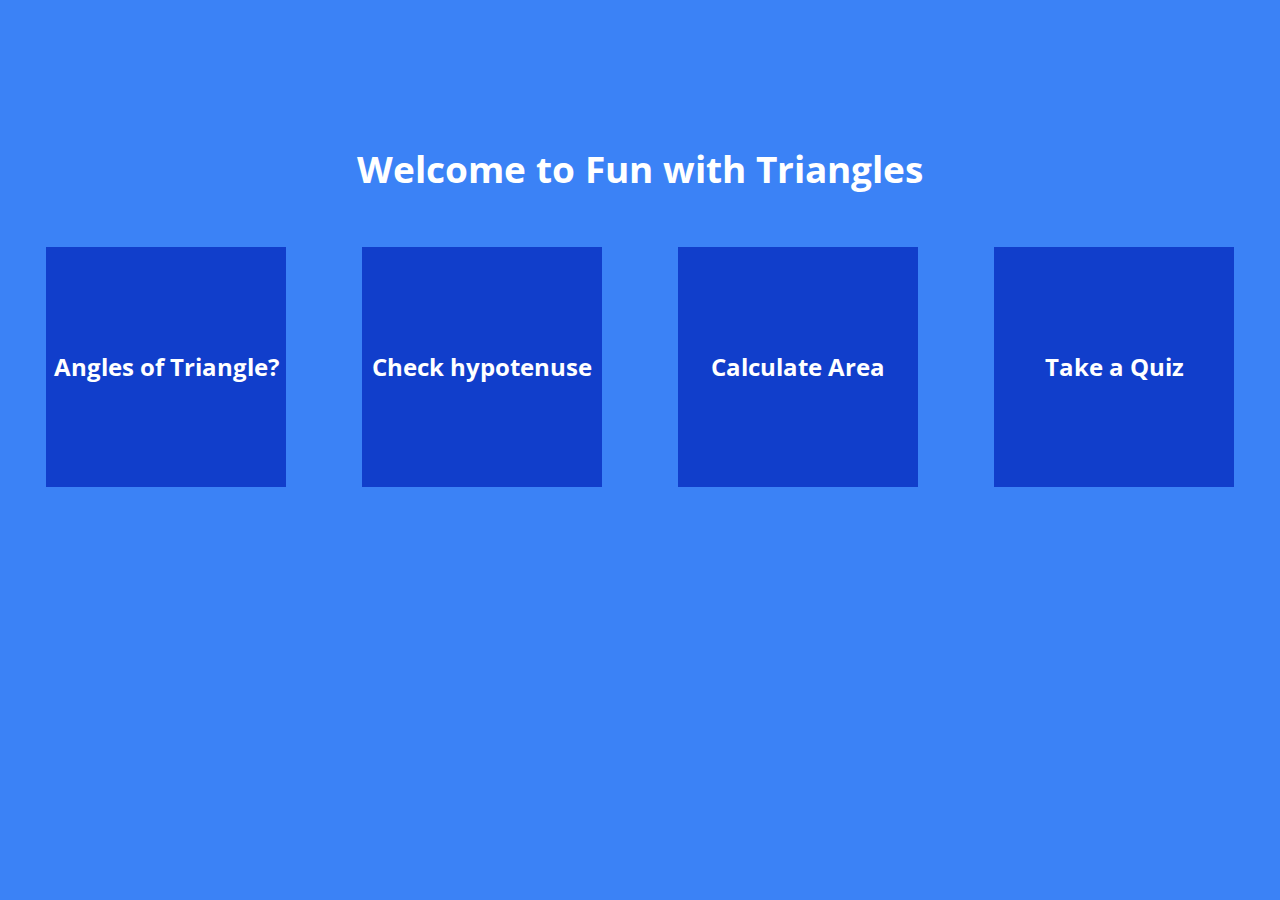
<file: index.html>
<!DOCTYPE html>
<html lang="en">
<head>
    <meta charset="UTF-8">
    <meta http-equiv="X-UA-Compatible" content="IE=edge">
    <meta name="viewport" content="width=device-width, initial-scale=1.0">
    <title>Fun with Triangles</title>
    <link rel="stylesheet" href="style.css">
</head>
<body>
    <section>
    <h2>Welcome to Fun with Triangles</h2>
    <div id="container">
        <a href="./angleofatriangle/angleoftri.html" class="box-shape"><h3>Angles of Triangle?</h3></a>
        <a href="./checkhyp/checkhyp.html" class="box-shape"><h3>Check hypotenuse</h3></a>
        <a href="./calculateArea/calculateArea.html" class="box-shape"><h3>Calculate Area</h3></a>
        <a href="./quiz/quiz.html" class="box-shape"><h3>Take a Quiz</h3></a>
    </div>
    </section>
</body>
</html>
</file>
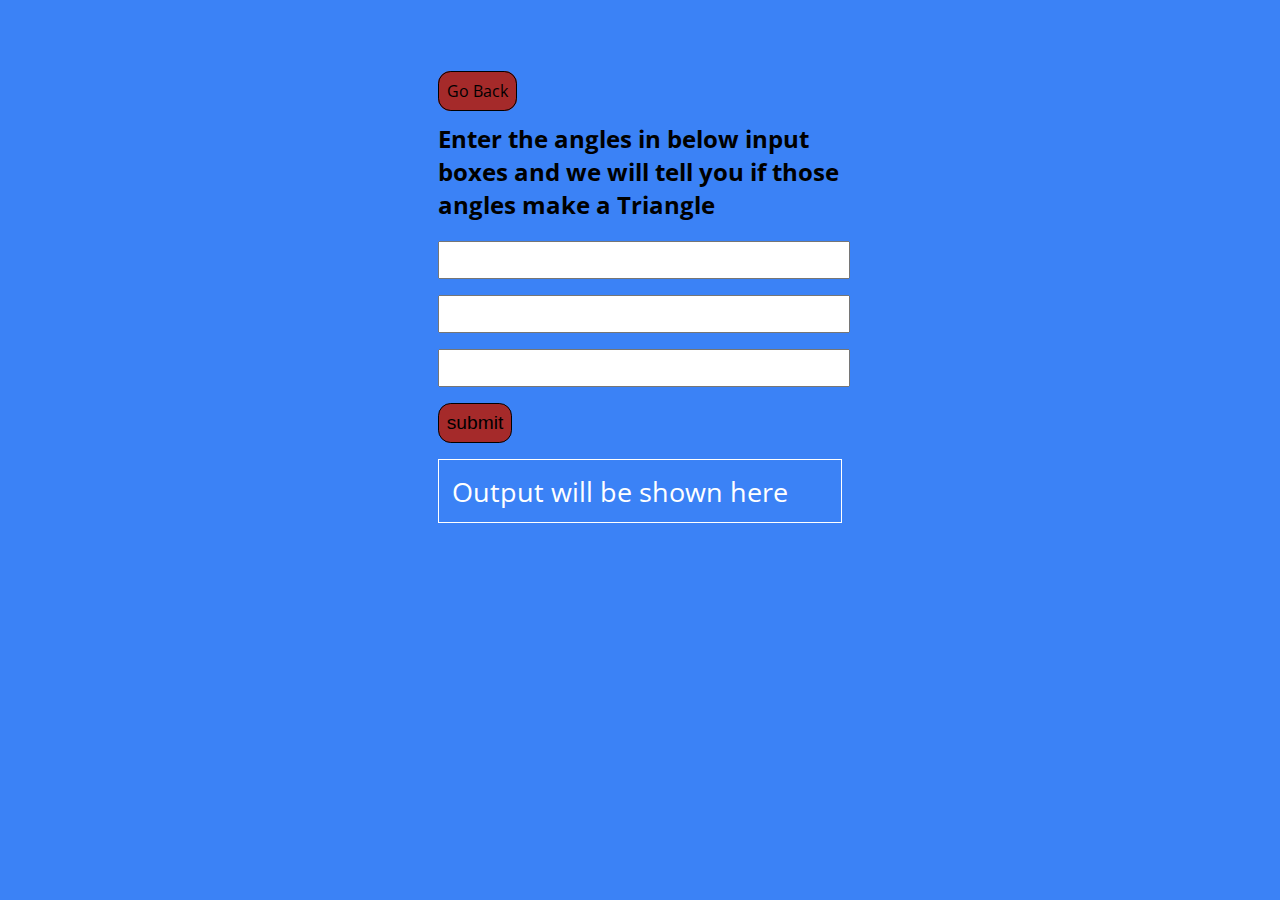
<file: angleofatriangle/angleoftri.html>
<!DOCTYPE html>
<html lang="en">
<head>
    <meta charset="UTF-8">
    <meta http-equiv="X-UA-Compatible" content="IE=edge">
    <meta name="viewport" content="width=device-width, initial-scale=1.0">
    <title>Fun with Triangles</title>
    <link rel="stylesheet" href="angleoftri.css">
</head>
<body>
    <section>
        <div class="center">
            <a href="../index.html">Go Back</a>
            <h2>Enter the angles in below input boxes and we will tell you if those angles make a Triangle
            </h2>
            <input type="number" class="angles" scroll>
            <input type="number" class="angles" scroll>
            <input type="number" class="angles" scroll>
            <button type="submit" id="submit-button" class="display-block margin-auto">submit</button>
            <div id="output">Output will be shown here</div>
        </div>
    </section>
    <script src="./angleoftri.js"></script>
</body>
</html>
</file>
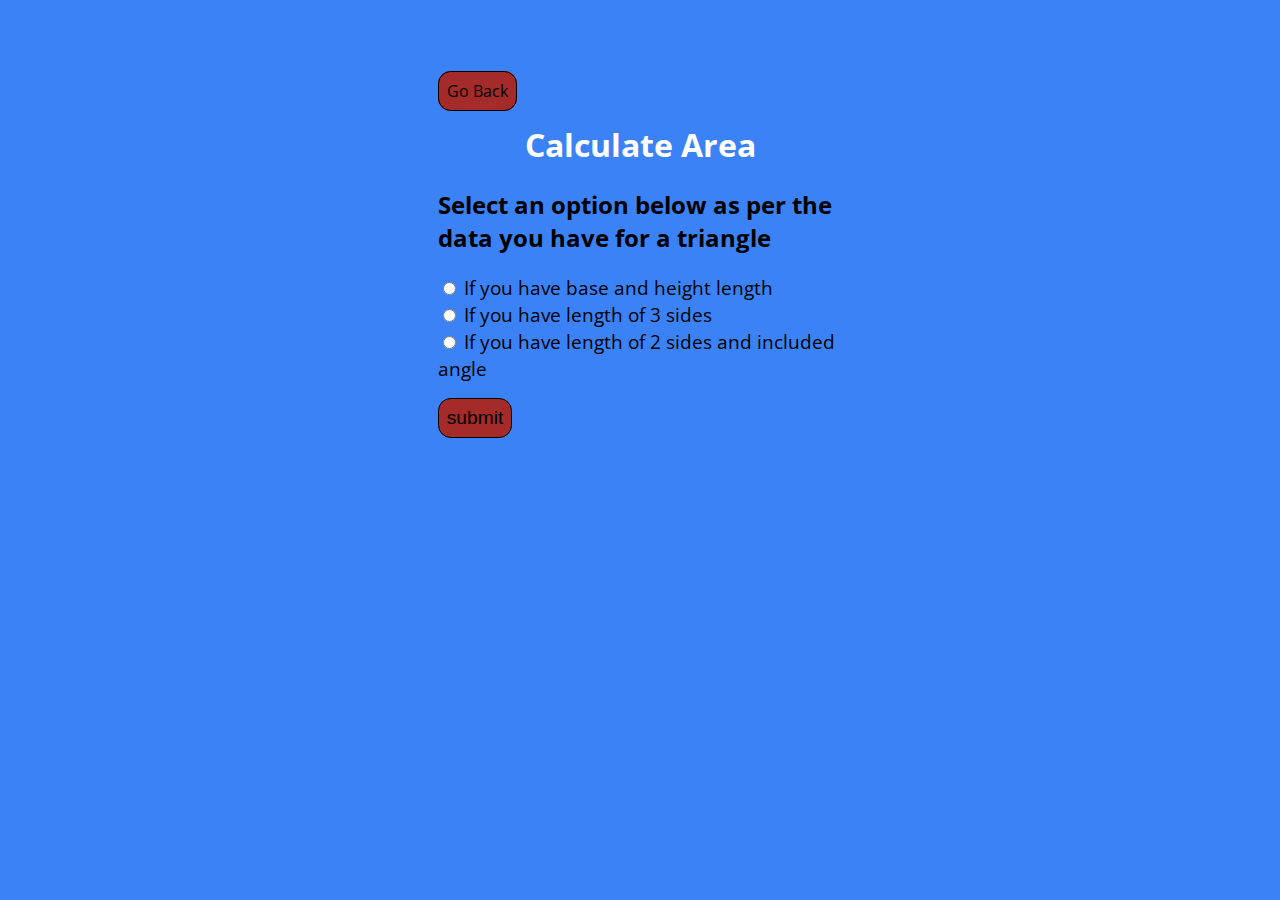
<file: calculateArea/calculateArea.html>
<!DOCTYPE html>
<html lang="en">
<head>
    <meta charset="UTF-8">
    <meta http-equiv="X-UA-Compatible" content="IE=edge">
    <meta name="viewport" content="width=device-width, initial-scale=1.0">
    <title>Fun with Triangles</title>
    <link rel="stylesheet" href="./calculateArea.css">
</head>
<body>
    <section>
        <div class="center">
            <a href="../index.html">Go Back</a>
            <h1>Calculate Area</h1>
            <h2>Select an option below as per the data you have for a triangle
            </h2>
            <form id="myForm">
                <div>
                    <label> <input type="radio" name="calculateArea" value="0"/> If you have base and height length</label> 
                    <label> <input type="radio" name="calculateArea" value="1"/> If you have length of 3 sides</label> 
                    <label> <input type="radio" name="calculateArea" value="2"/> If you have length of 2 sides and included angle</label> 
                </div>
            </form>
            <button value="submit" id="submit-button">submit</button>

            <div id="zero">
                <label> base: </label>
                <input type="number" class="zero-inputs" scroll/>
                <label> height: </label>
                <input type="number" class="zero-inputs" scroll/>
                <button type="submit" id="zero-button">submit</button>
                <h2>Area will be calculated here-</h2>
                <div id="zero-result" class="result"></div>
            </div>

            <div id="one">
                <label> a: </label>
                <input type="number" class="one-inputs" scroll/>
                <label> b: </label>
                <input type="number" class="one-inputs" scroll/>
                <label> c: </label>
                <input type="number" class="one-inputs" scroll/>
                <button type="submit" id="one-button">submit</button>
                <h2>Area will be calculated here-</h2>
                <div id="one-result" class="result"></div>
            </div>

            <div id="two">
                <label> b:<input type="number" class="two-inputs" scroll/> </label>
                <label> c:<input type="number" class="two-inputs" scroll/> </label>
                <label> angle A:<input type="number" class="two-inputs" scroll/> </label>
                <button type="submit" id="two-button">submit</button>
                <h2>Area will be calculated here-</h2>
                <div id="two-result" class="result"></div>
            </div>
        </div>
    </section>
    <script src="./calculateArea.js"></script>
</body>
</html>
</file>
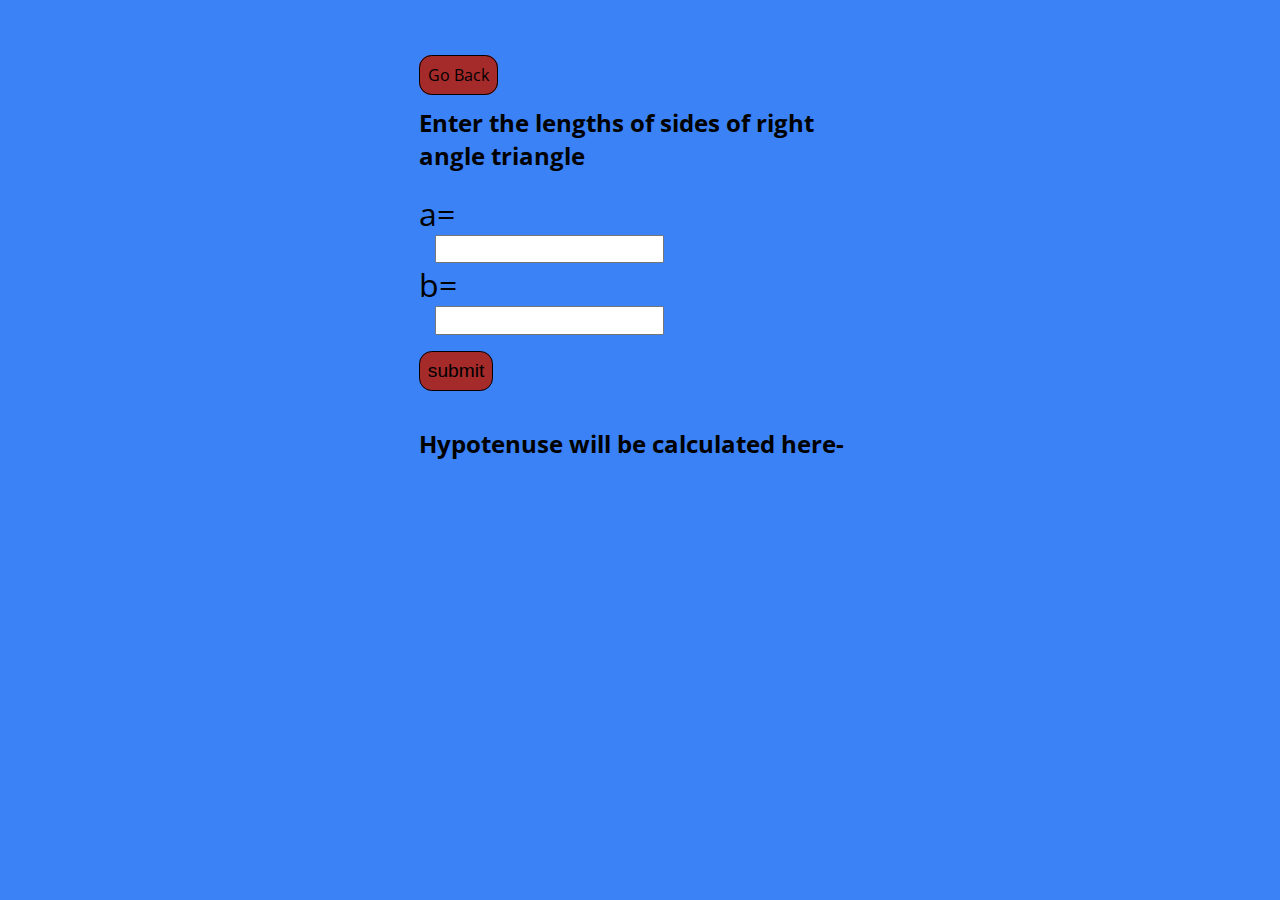
<file: checkhyp/checkhyp.html>
<!DOCTYPE html>
<html lang="en">
<head>
    <meta charset="UTF-8">
    <meta http-equiv="X-UA-Compatible" content="IE=edge">
    <meta name="viewport" content="width=device-width, initial-scale=1.0">
    <title>Fun with Triangles</title>
    <link rel="stylesheet" href="checkhyp.css">
</head>
<body>
    <section>
        <div class="center">
            <a href="../index.html">Go Back</a>
            <h2>Enter the lengths of sides of right angle triangle
            </h2>
            
            <label class="label">a=</label>
            <input type="number" id="a" scroll>
            <label class="label">b=</label>
            <input type="number" id="b" scroll>
            <button id="submit-button" type="submit">submit</button>
            
            <h2>Hypotenuse will be calculated here-</h2>
            <div id="result"></div>  
        </div> 
    </section>
    <script src="./checkhyp.js"></script>
</body>
</html>
</file>
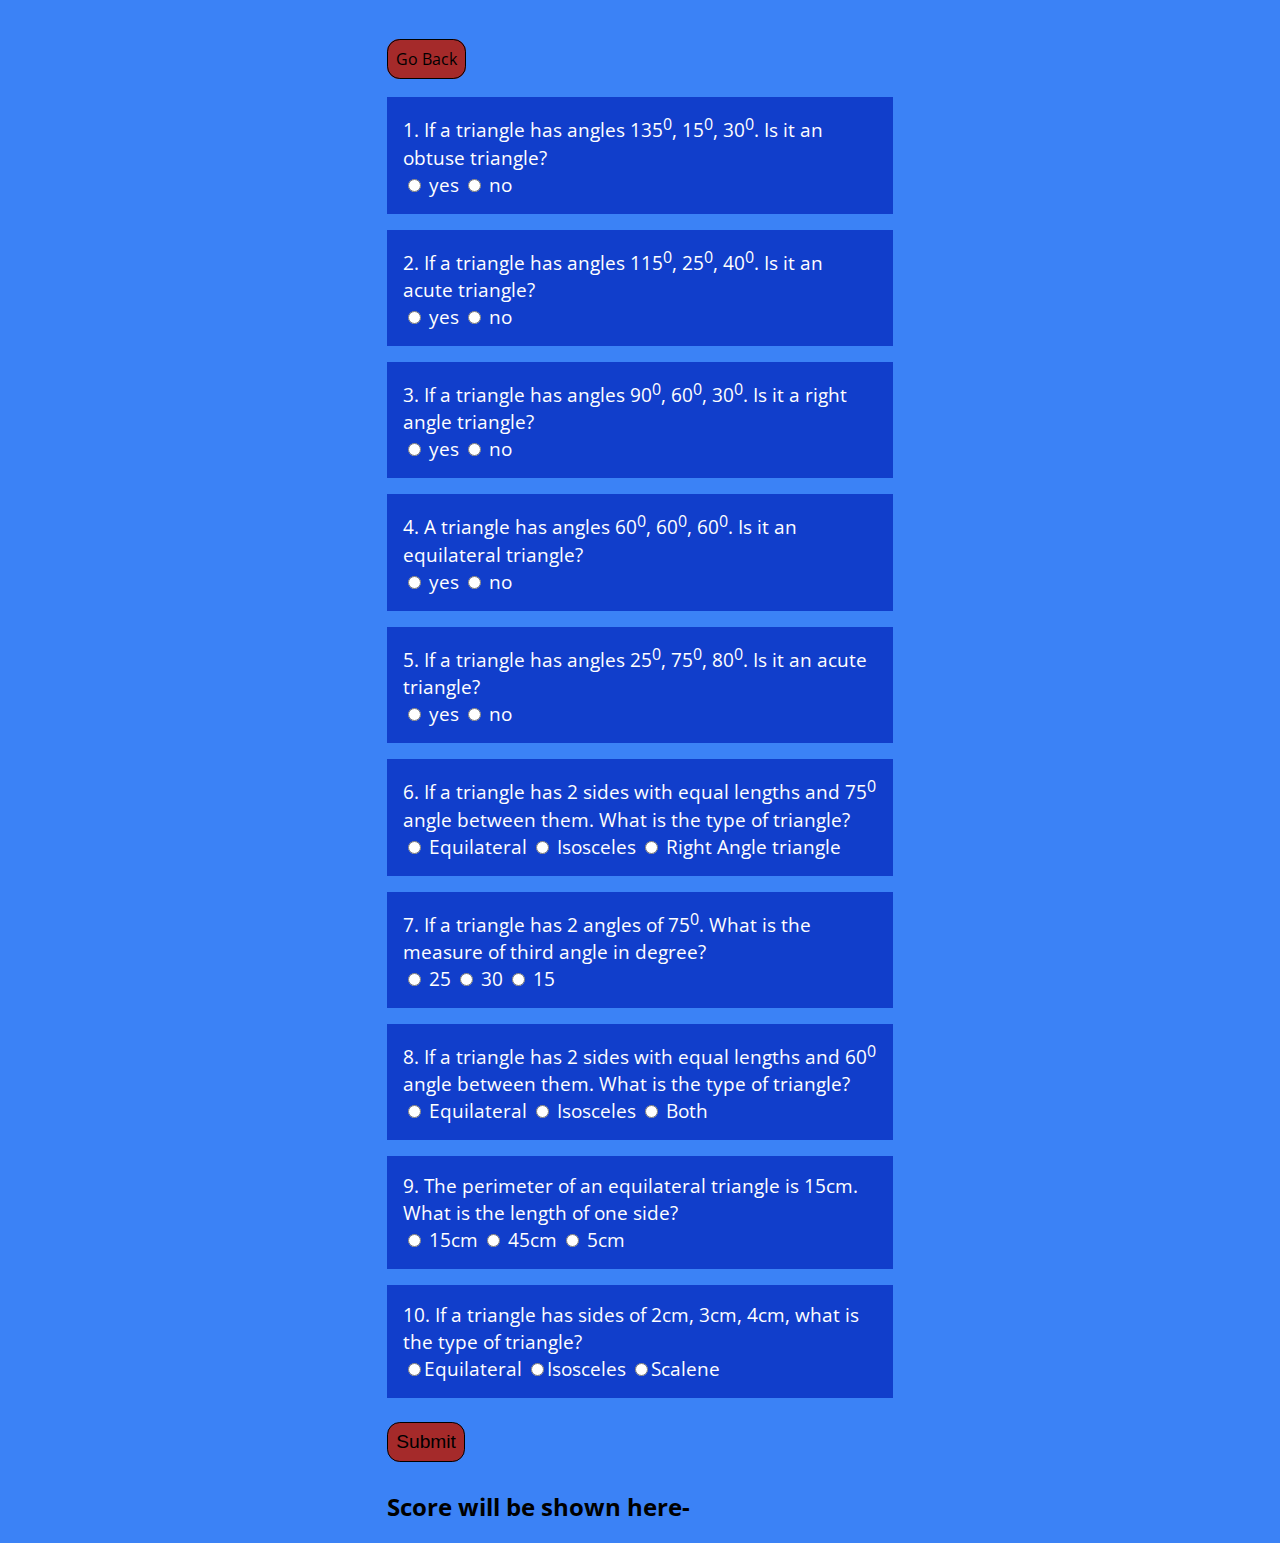
<file: quiz/quiz.html>
<!DOCTYPE html>
<html lang="en">
<head>
    <meta charset="UTF-8">
    <meta http-equiv="X-UA-Compatible" content="IE=edge">
    <meta name="viewport" content="width=device-width, initial-scale=1.0">
    <title>Fun with Triangles</title>
    <link rel="stylesheet" href="./quiz.css">
</head>
<body>
    <section>
        <div class="container">
            <a href="../index.html">Go Back</a>
            <form id="myForm">
                <div class="queDiv margin-top">
                    <label class="display-block">1. If a triangle has angles 135<sup>0</sup>, 15<sup>0</sup>, 30<sup>0</sup>. Is it an obtuse triangle?</label>
                    <label for="radio1"> <input required type="radio" value="option1" name="question1" id="radio1"> yes</label>
                    <label for="radio2"> <input required type="radio" value="option2" name="question1" id="radio2"> no</label>
                </div>
                <div class="queDiv">
                    <label class="display-block">2. If a triangle has angles 115<sup>0</sup>, 25<sup>0</sup>, 40<sup>0</sup>. Is it an acute triangle?</label>
                    <label for="radio3"> <input required type="radio" value="option1" name="question2" id="radio3"> yes</label>
                    <label for="radio4"> <input required type="radio" value="option2" name="question2" id="radio4"> no</label>
                </div>
                <div class="queDiv">
                    <label class="display-block">3. If a triangle has angles 90<sup>0</sup>, 60<sup>0</sup>, 30<sup>0</sup>. Is it a right angle triangle?</label>
                    <label for="radio5"> <input required type="radio" value="option1" name="question3" id="radio5"> yes</label>
                    <label for="radio6"> <input required type="radio" value="option2" name="question3" id="radio6"> no</label>
                </div>
                <div class="queDiv">
                    <label class="display-block">4. A triangle has angles 60<sup>0</sup>, 60<sup>0</sup>, 60<sup>0</sup>. Is it an equilateral triangle?</label>
                    <label for="radio7"> <input required type="radio" value="option1" name="question4" id="radio7"> yes</label>
                    <label for="radio8"> <input required type="radio" value="option2" name="question4" id="radio8"> no</label>
                </div>
                <div class="queDiv">
                    <label class="display-block">5. If a triangle has angles 25<sup>0</sup>, 75<sup>0</sup>, 80<sup>0</sup>. Is it an acute triangle?</label>
                    <label for="radio9"> <input required type="radio" value="option1" name="question5" id="radio9"> yes</label>
                    <label for="radio10"> <input required type="radio" value="option2" name="question5" id="radio10"> no</label>
                </div>
                <div class="queDiv">
                    <label class="display-block">6. If a triangle has 2 sides with equal lengths and 75<sup>0</sup> angle between them. What is the type of triangle?</label>
                    <label for="radio11"> <input required type="radio" value="option1" name="question6" id="radio11"> Equilateral</label>
                    <label for="radio12"> <input required type="radio" value="option2" name="question6" id="radio12"> Isosceles</label>
                    <label for="radio13"> <input required type="radio" value="option3" name="question6" id="radio13"> Right Angle triangle</label>
                </div>
                <div class="queDiv">
                    <label class="display-block">7. If a triangle has 2 angles of 75<sup>0</sup>. What is the measure of third angle in degree?</label>
                    <label for="radio14"><input required type="radio" value="option1" name="question7" id="radio14"> 25</label>
                    <label for="radio15"><input required type="radio" value="option2" name="question7" id="radio15"> 30</label>
                    <label for="radio16"><input required type="radio" value="option3" name="question7" id="radio16"> 15</label>
                </div>
                <div class="queDiv">
                    <label class="display-block">8. If a triangle has 2 sides with equal lengths and 60<sup>0</sup> angle between them. What is the type of triangle?</label>
                    <label for="radio17"><input required type="radio" value="option1" name="question8" id="radio17"> Equilateral</label>
                    <label for="radio18"><input required type="radio" value="option2" name="question8" id="radio18"> Isosceles</label>
                    <label for="radio19"><input required type="radio" value="option3" name="question8" id="radio19"> Both</label>
                </div>
                <div class="queDiv">
                    <label class="display-block">9. The perimeter of an equilateral triangle is 15cm. What is the length of one side?</label>
                    <label for="radio20"><input required type="radio" value="option1" name="question9" id="radio20"> 15cm</label>
                    <label for="radio21"><input required type="radio" value="option2" name="question9" id="radio21"> 45cm</label>
                    <label for="radio22"><input required type="radio" value="option3" name="question9" id="radio22"> 5cm</label>
                </div>
                <div class="queDiv">
                    <label class="display-block">10. If a triangle has sides of 2cm, 3cm, 4cm, what is the type of triangle?</label>
                    <label for="radio23"><input required type="radio" value="option1" name="question10" id="radio23">Equilateral</label>
                    <label for="radio24"><input required type="radio" value="option2" name="question10" id="radio24">Isosceles</label>
                    <label for="radio25"><input required type="radio" value="option3" name="question10" id="radio25">Scalene</label>
                </div>
                <button type="submit" id="submit-button">Submit</button>
            </form>
            <h2>Score will be shown here-</h2>
            <div id="output"></div>
        </div>
    </section>
    <script src="./quiz.js"></script>
</body>
</html>
</file>
<file: style.css>
@import url("https://fonts.googleapis.com/css2?family=Open+Sans&display=swap");

body {
  font-family: "Open Sans", sans-serif;
  background-color: #3b82f6;
}

.box-shape {
  font-size: 1rem;
  width: 15rem;
  height: 15rem;
  background-color: #113ecb;
  margin-top: 0.3rem;
}

#container {
  display: flex;
  flex-flow: row wrap;
  justify-content: space-around;
}

a {
  text-align: center;
  text-decoration: none;
  color: white;
}

h3 {
  font-size: 1.5rem;
  margin-top: 43%;
}

h2 {
  font-size: 2.3rem;
  text-align: center;
  color: white;
  margin-top: 9rem;
  margin-bottom: 3rem;
}
</file>
<file: angleofatriangle/angleoftri.css>
@import url("https://fonts.googleapis.com/css2?family=Open+Sans&display=swap");

body {
  background-color: #3b82f6;
  font-family: "Open Sans", sans-serif;
}

.center {
  width: 32%;
  margin: auto;
}

section {
  margin-top: 5rem;
}

a {
  color: black;
  text-decoration: none;
  padding: 0.5rem;
  border: 1px solid black;
  border-radius: 0.8rem;
  background-color: brown;
}

input {
  width: 100%;
  height: 2rem;
  margin: auto;
  display: block;
  margin-bottom: 1rem;
}

button {
  font-size: 1.2rem;
  padding: 0.5rem;
  border: 1px solid black;
  border-radius: 0.8rem;
  background-color: brown;
  margin-bottom: 1rem;
}

#output {
  color: #fff;
  font-size: 1.7rem;
  padding: 0.8rem;
  border: 1px solid #fff;
}
</file>
<file: calculateArea/calculateArea.css>
@import url("https://fonts.googleapis.com/css2?family=Open+Sans&display=swap");

body {
  background-color: #3b82f6;
  font-family: "Open Sans", sans-serif;
}

section {
  margin-top: 5rem;
}

.center {
  width: 32%;
  margin: auto;
}

h1 {
  color: #fff;
  text-align: center;
  font-size: 2rem;
}

a {
  color: black;
  text-decoration: none;
  padding: 0.5rem;
  border: 1px solid black;
  border-radius: 0.8rem;
  background-color: brown;
}

label {
  display: block;
}

form label {
  font-size: 1.2rem;
}

#zero label {
  font-size: 2rem;
}

#zero input {
  display: block;
  margin-left: 1rem;
  height: 1.4rem;
  width: 60%;
}

#zero h2 {
  margin-bottom: 0rem;
}

#one label {
  font-size: 2rem;
}

#one input {
  display: block;
  margin-left: 1rem;
  height: 1.4rem;
  width: 60%;
}

#one h2 {
  margin-bottom: 0rem;
}

#two label {
  font-size: 2rem;
}

#two input {
  display: block;
  margin-left: 1rem;
  height: 1.4rem;
  width: 60%;
}

#two h2 {
  margin-bottom: 0rem;
}

button {
  font-size: 1.2rem;
  padding: 0.5rem;
  border: 1px solid black;
  border-radius: 0.8rem;
  background-color: brown;
  margin: 1rem 0rem;
}

.result {
  color: #fff;
  font-size: 2rem;
  padding: 0.8rem;
}
</file>
<file: checkhyp/checkhyp.css>
@import url("https://fonts.googleapis.com/css2?family=Open+Sans&display=swap");

body {
  background-color: #3b82f6;
  font-family: "Open Sans", sans-serif;
}

.center {
  width: 35%;
  margin: auto;
}

section {
  margin-top: 4rem;
}

a {
  color: black;
  text-decoration: none;
  padding: 0.5rem;
  border: 1px solid black;
  border-radius: 0.8rem;
  background-color: brown;
}

label {
  display: block;
  font-size: 2rem;
}

input {
  display: block;
  margin-left: 1rem;
  height: 1.4rem;
  width: 50%;
}

button {
  font-size: 1.2rem;
  padding: 0.5rem;
  border: 1px solid black;
  border-radius: 0.8rem;
  background-color: brown;
  margin: 1rem 0rem;
}

#result {
  color: white;
  font-size: 1.5rem;
}
</file>
<file: quiz/quiz.css>
@import url("https://fonts.googleapis.com/css2?family=Open+Sans&display=swap");

body {
  background-color: #3b82f6;
  font-family: "Open Sans", sans-serif;
}

.container {
  width: 40%;
  margin: auto;
}

section {
  margin-top: 3rem;
}

.container a {
  color: black;
  text-decoration: none;
  padding: 0.5rem;
  border: 1px solid black;
  border-radius: 0.8rem;
  background-color: brown;
}

button {
  font-size: 1.2rem;
  padding: 0.5rem;
  border: 1px solid black;
  border-radius: 0.8rem;
  background-color: brown;
  margin: 0.5rem 0rem;
}

.display-block {
  display: block;
}

label {
  color: white;
  font-size: 1.2rem;
}

.queDiv {
  margin: 1rem 0rem;
  padding: 1rem;
  background-color: #113ecb;
}

#output {
    color: #fff;
}

.margin-top {
    margin-top: 1.7rem;
}
</file>
